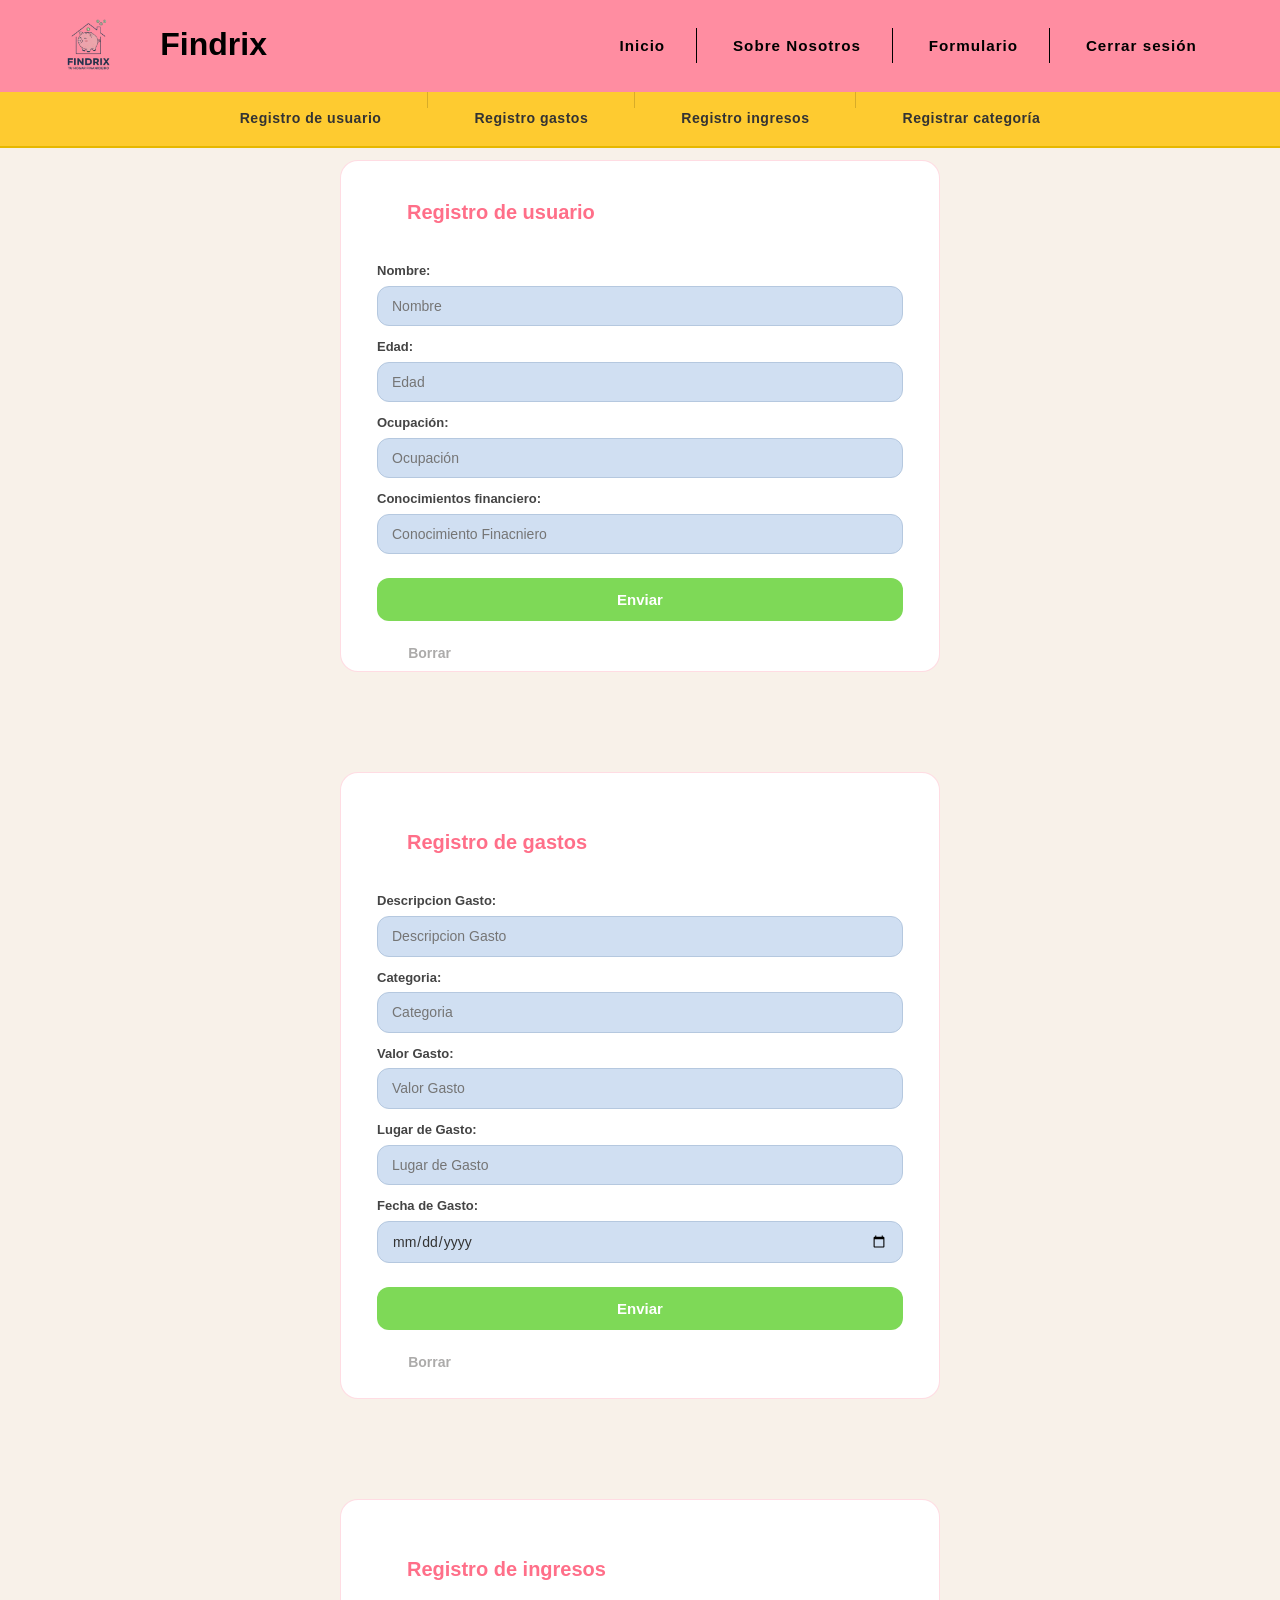
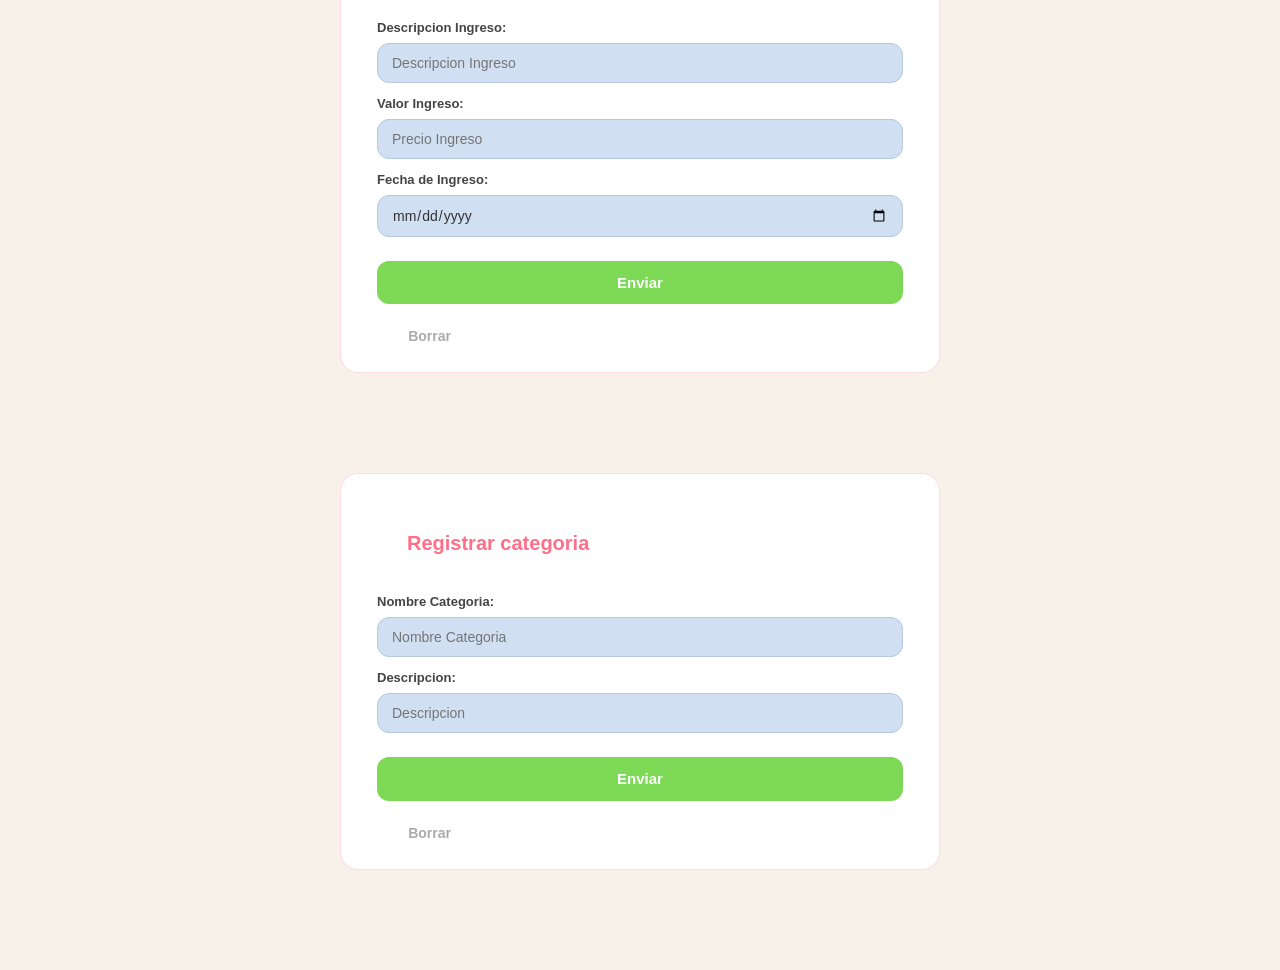
<file: Fontend/Formulario.html>
<!doctype html>
<html lang="es" class="no-js">
  <head>
    <meta charset="UTF-8">
    <title>Formulario</title>
    <link rel="stylesheet" href="estilos/estilos.css">
    <link rel="stylesheet" href="estilos/normalize.css">
    <link rel="shortcut icon" href="img/LogoFindrix.png" type="image/x-icon">
    <meta name="author" content="Findrix">
    <meta name="keywords" content="Findrix">
    <meta name="description" content="Findrix es una plataforma que ayuda a las personas a gestionar sus finanzas personales de manera más eficiente.">
    <script src="js/modernizr.js"></script>
    <script src="js/prefixfree.js"></script>
  </head>
  <body>
    <header>
      <a href="#inicio">
        <div id="logo"><h1>Findrix</h1></div>
      </a>
      <nav>
        <ul>
          <li><a href="Home.html">Inicio</a></li>
          <li><a href="Home.html#nosotros">Sobre Nosotros</a></li>
          <li><a href="Formulario.html">Formulario</a></li>
          <li><a href="#" onclick="cerrarSesion()">Cerrar sesión</a></li>
        </ul>
      </nav>
    </header>
    <nav class="menu">
      <ul>
        <li><a href="#RegistroUsuario">Registro de usuario</a></li>
        <li><a href="#RegistroGastos">Registro gastos</a></li>
        <li><a href="#RegistroIngresos">Registro ingresos</a></li>
        <li><a href="#RegistroCategoria">Registrar categoría</a></li>
      </ul>
    </nav>
    <main id="Formulario">
      <section id="RegistroUsuario">
        <div>
          <form>
            <h2>Registro de usuario</h2>
            <div>
              <div class="formulario">
                <p>Nombre:</p>
                <input type="text" placeholder="Nombre" required autofocus>
                <p>Edad:</p>
                <input type="number" placeholder="Edad" required>
                <p>Ocupación:</p>
                <input type="text" placeholder="Ocupación" required>
                <p>Conocimientos financiero:</p>
                <input list="Conocimiento" name="conocimiento" placeholder="Conocimiento Finacniero" required>
                <datalist id="Conocimiento">
                  <option value="bajo"></option>
                  <option value="basico"></option>
                  <option value="intermedio"></option>
                  <option value="avanzado"></option>
                </datalist>
                <input class="boton" type="submit" value="Enviar">
                <a href="Formulario.html">Borrar</a>
              </div>
            </div>
          </form>
        </div>
      </section>
      <section id="RegistroGastos">
        <div>
          <form>
            <h2>Registro de gastos</h2>
            <div>
              <div class="formulario">
                <p>Descripcion Gasto:</p>
                <input type="text" placeholder="Descripcion Gasto" required>
                <p>Categoria:</p>
                <input list="Categoria" name="Categoria" placeholder="Categoria" required>
                <datalist id="Categoria">
                  <option value="Entrenemiento"></option>
                  <option value="Alimentación"></option>
                  <option value="Transporte"></option>
                  <option value="Salud"></option>
                  <option value="Servicios"></option>
                  <option value="Otros"></option>
                </datalist>
                <p>Valor Gasto:</p>
                <input type="text" placeholder="Valor Gasto" required>
                <p>Lugar de Gasto:</p>
                <input type="text" placeholder="Lugar de Gasto" required>
                <p>Fecha de Gasto:</p>
                <input type="date" id="fechaGasto" name="fechaG" required>
                <input class="boton" type="submit" value="Enviar">
                <a href="Formulario.html">Borrar</a>
              </div>
            </div>
          </form>
        </div>
      </section>
      <section id="RegistroIngresos">
        <div>
          <form>
            <h2>Registro de ingresos</h2>
            <div>
              <div class="formulario">
                <p>Descripcion Ingreso:</p>
                <input type="text" placeholder="Descripcion Ingreso">
                <p>Valor Ingreso:</p>
                <input type="text" placeholder="Precio Ingreso">
                <p>Fecha de Ingreso:</p>
                <input type="date" id="fechaIngreso" name="fechaI">
                <input class="boton" type="submit" value="Enviar">
                <a href="Formulario.html">Borrar</a>
              </div>
            </div>
          </form>
        </div>
      </section>
      <section id="RegistroCategoria">
        <div>
          <form>
            <h2>Registrar categoria</h2>
            <div>
              <div class="formulario">
                <p>Nombre Categoria:</p>
                <input type="text" placeholder="Nombre Categoria">
                <p>Descripcion:</p>
                <input type="text" placeholder="Descripcion">
                <input class="boton" type="submit" value="Enviar">
                <a href="Formulario.html">Borrar</a>
              </div>
            </div>
          </form>
        </div>
      </section>
    </main>
  </body>
</html>
</file>
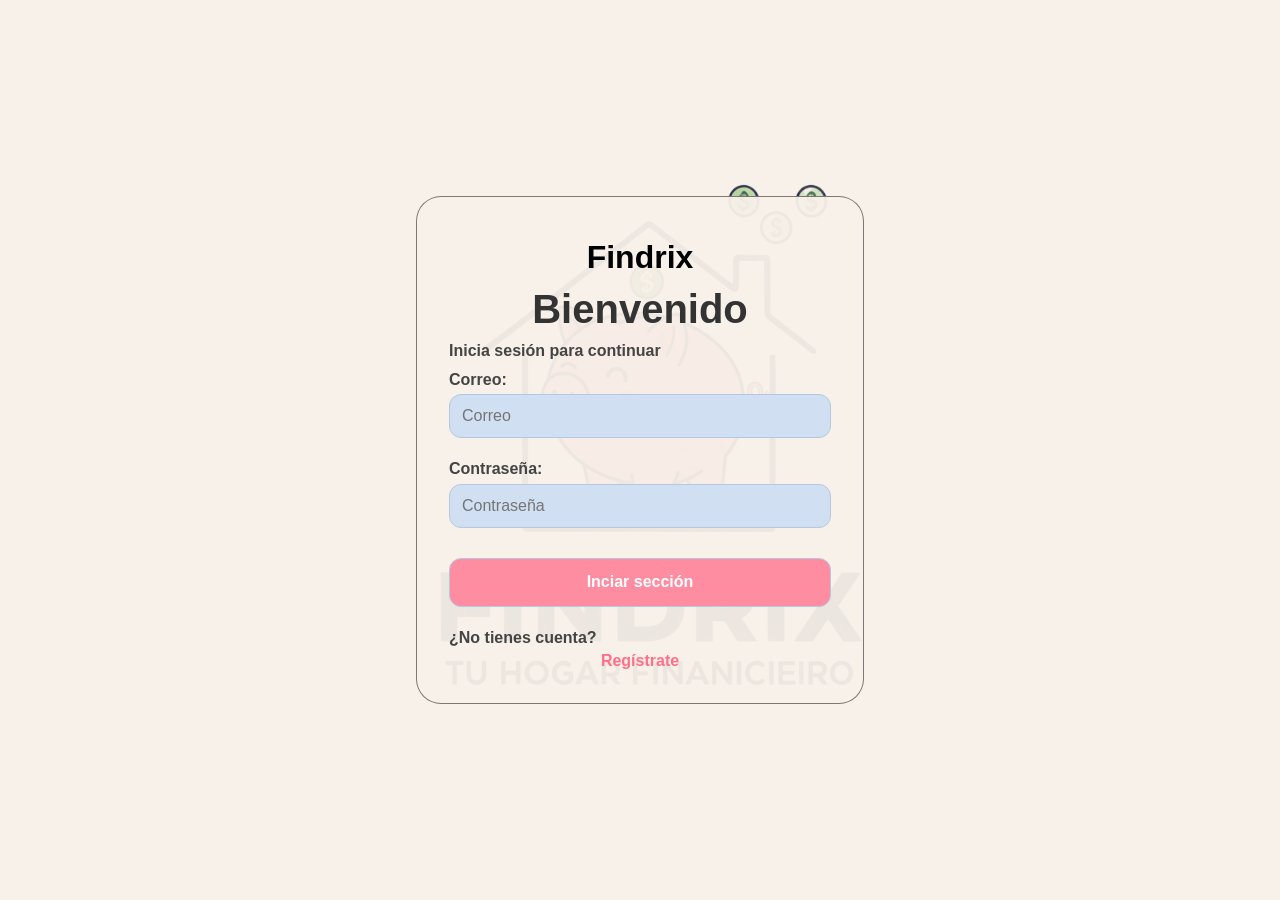
<file: Fontend/Home.html>
<!doctype html>
<html lang="es" class="no-js">
  <head>
    <meta charset="UTF-8">
    <title>Findrix</title>
    <link rel="stylesheet" href="estilos/estilos.css">
    <link rel="stylesheet" href="estilos/normalize.css">
    <link rel="shortcut icon" href="img/LogoFindrix.png" type="image/x-icon">
    <meta name="author" content="Findrix">
    <meta name="keywords" content="Findrix">
    <meta name="description" content="Findrix es una plataforma que ayuda a las personas a gestionar sus finanzas personales de manera más eficiente.">
    <script src="js/modernizr.js"></script>
    <script src="js/prefixfree.js"></script>
    <script>
      if (localStorage.getItem("sesion") !== "activa") {
        window.location.href = "InicioS.html";
      }
      function cerrarSesion() {
        localStorage.removeItem("sesion");
        window.location.href = "InicioS.html";
      }
    </script>
  </head>
  <body>
    <header>
      <a href="#inicio">
        <div id="logo"><h1>Findrix</h1></div>
      </a>
      <nav>
        <ul>
          <li><a href="#index">Inicio</a></li>
          <li><a href="#nosotros">Sobre Nosotros</a></li>
          <li><a href="Formulario.html">Formulario</a></li>
          <li><a href="#" onclick="cerrarSesion()">Cerrar sesión</a></li>
        </ul>
      </nav>
    </header>

    <main>
      <section id="index">
        <h2>Bienvenido a <span>Findrix</span></h2>
        <p>
          Findrix es una plataforma web diseñada para ayudarte a administrar tus finanzas personales de forma sencilla, segura e inteligente. Registra tus ingresos y gastos, organiza tus categorías financieras y obtén información útil sobre tu situación económica en tiempo real.
        </p>
        <p>
          Además, contamos con minijuegos integrados que te ayudaran a interpretar tus movimientos,generar recomendaciones y mejorar tus hábitos de ahorro para alcanzar tus objetivos económicos.
        </p>
        <br>
        <h3>¿Por qué elegir Findrix?</h3>
        <p>
          Nuestro objetivo es brindar una herramienta práctica que permita a cualquier persona tener un mayor control sobre su dinero, facilitando la toma de decisiones financieras mediante estadísticas, reportes y recomendaciones personalizadas.
        </p>
        <br>
        <h3>¿Qué puedes hacer en Findrix?</h3>
        <ul>
          <li>
            <p>Registrar ingresos y gastos.</p>
          </li>
          <li>
            <p>Administrar categorías financieras.</p>
          </li>
          <li>
            <p>Recibir recomendaciones del asistente financiero.</p>
          </li>
          <li>
            <p>Establecer metas de ahorro.</p>
          </li>
          <li>
            <p>Minijuegos interactivos para mejorar tus finanzas</p>
          </li>
        </ul>
      </section>
      <section id="nosotros">
        <h2>Nosotros</h2>
        <h3>¿Quiénes somos?</h3>
        <p>
          Somos un equipo de desarrolladores enfocados en crear soluciones tecnológicas que ayuden a las personas a gestionar mejor sus recursos financieros y mejorar su bienestar económico.
        </p>
        <article>
          <div id="imagen1"></div>
          <h4>Felipe Hernandez</h4>
          <p>Encargado del desarrollo del proyecto</p>
          <div id="imagen2"></div>
          <h4>Yeimy Padilla</h4>
          <p>Encargada del desarrollo del proyecto</p>
          <div id="imagen3"></div>
          <h4>Sebastian Angulo</h4>
          <p>Encargado del desarrollo del proyecto</p>
          <div id="imagen4"></div>
          <h4>Camila Niño</h4>
          <p>Encargada del desarrollo del proyecto</p>
        </article>
        <br>
        <h3>¿Cómo surgimos?</h3>
        <p>
          Findrix nació como una iniciativa para resolver las dificultades que muchas personas tienen al momento de controlar sus gastos y planificar sus finanzas. Nuestro propósito es ofrecer una plataforma accesible, intuitiva y eficiente para el manejo del dinero.
        </p>
      </section>
    </main>
    <footer>&copy; 2026 Findrix</footer>

  </body>
</html>
</file>
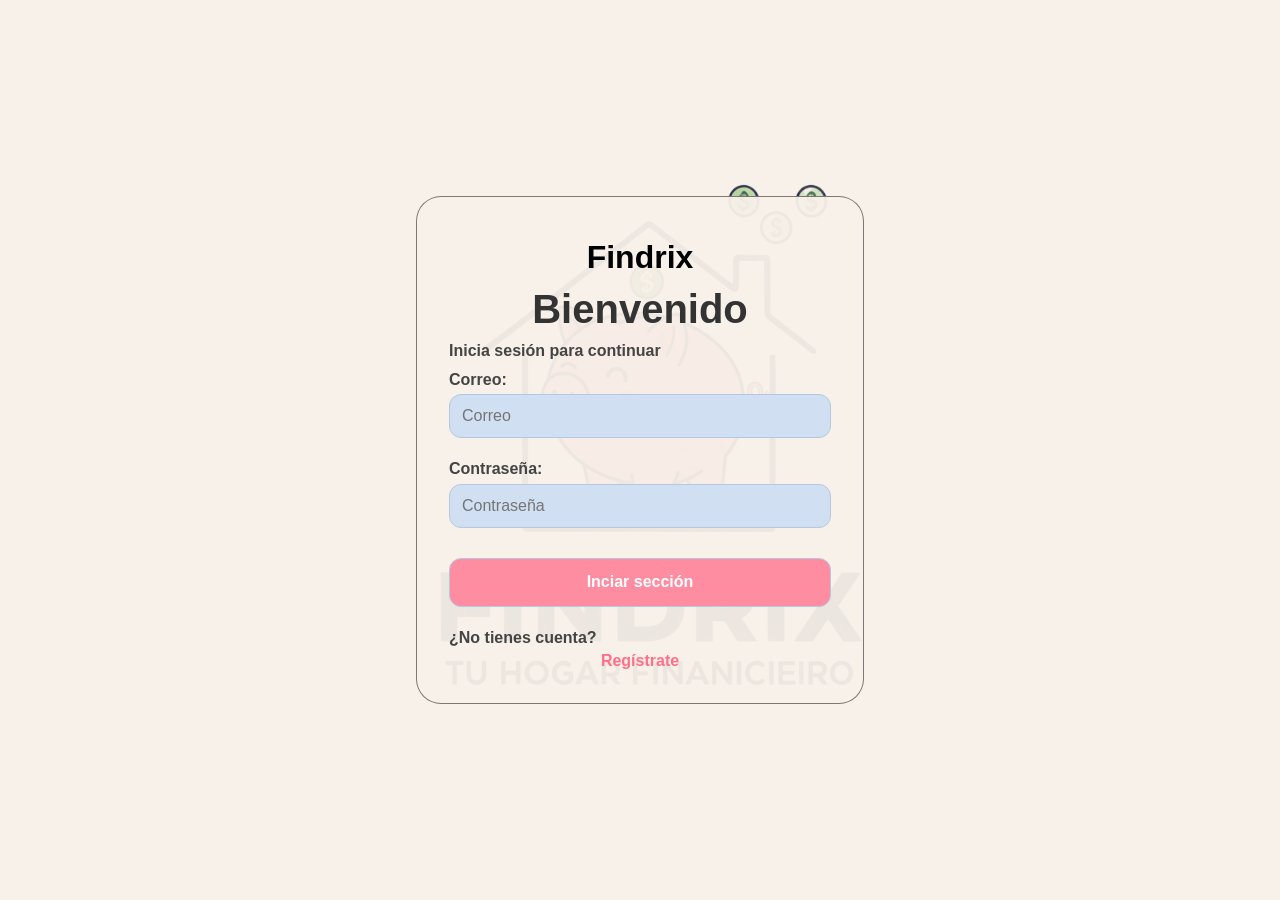
<file: Fontend/InicioS.html>
<!doctype html>
<html lang="es" class="no-js">
  <head>
    <meta charset="UTF-8">
    <title>Inicio de sección</title>
    <link rel="stylesheet" href="estilos/estilos.css">
    <link rel="stylesheet" href="estilos/normalize.css">
    <link rel="shortcut icon" href="img/LogoFindrix.png" type="image/x-icon">
    <meta name="author" content="Findrix">
    <meta name="keywords" content="Findrix">
    <meta name="description" content="Findrix es una plataforma que ayuda a las personas a gestionar sus finanzas personales de manera más eficiente.">
    <script src="js/modernizr.js"></script>
    <script src="js/prefixfree.js"></script>
  </head>
  <body>
    <main>
      <div class="login">
        <div class="formulario-login">
          <h1>Findrix</h1>
          <h2>Bienvenido</h2>
          <p>Inicia sesión para continuar</p>
          <form>
            <p>Correo:</p>
            <input type="email" placeholder="Correo" required autofocus>
            <p>Contraseña:</p>
            <input type="password" placeholder="Contraseña" required>
            <br><br>
            <input class="boton" type="submit" value="Inciar sección">
          </form>
          <div class="NoCuenta">
            <p>¿No tienes cuenta?</p>
            <a href="Registrar.html">Regístrate</a>
          </div>
        </div>
      </div>
    </main>

    <script src="js/Login.js"></script>
  </body>
</html>
</file>
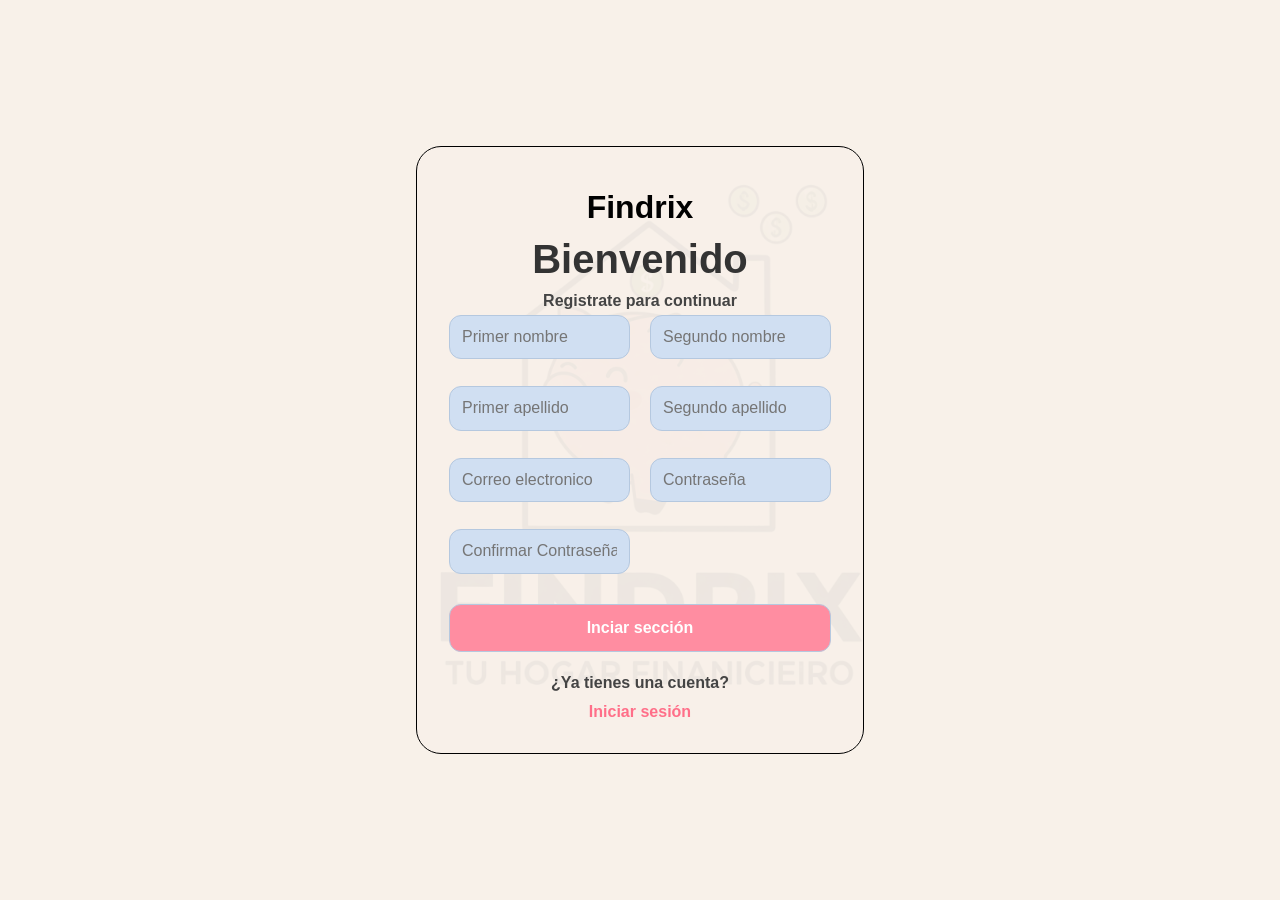
<file: Fontend/Registrar.html>
<!DOCTYPE html>
<html lang="es" class="no-js">
<head>
    <meta charset="UTF-8">
    <title>Registrarse</title>
    <link rel="stylesheet" href="estilos/estilos.css">
    <link rel="stylesheet" href="estilos/normalize.css">
    <link rel="shortcut icon" href="img/LogoFindrix.png" type="image/x-icon">
    <meta name="author" content="Findrix">
    <meta name="keywords" content="Findrix">
    <meta name="description" content="Findrix es una plataforma que ayuda a las personas a gestionar sus finanzas personales de manera más eficiente.">
    <script src="js/modernizr.js"></script>
    <script src="js/prefixfree.js"></script>
</head>
<body>
    
    <main>
        <div class="registrar">
            <div class="formulario-registro">
                <h1>Findrix</h1>
                <h2>Bienvenido</h2>
                <p>Registrate para continuar</p>
                <form>
                    <div id="registrar">
                    <input type="text" placeholder="Primer nombre" required autofocus>
                    <input type="text" placeholder="Segundo nombre" required>
                    <input type="text" placeholder="Primer apellido" required>
                    <input type="text" placeholder="Segundo apellido" required>
                    <input type="email" placeholder="Correo electronico" required>
                    <input type="password" placeholder="Contraseña" required>
                    <input type="password" placeholder="Confirmar Contraseña" required>
                    </div>
                    <br>
                    <input class="boton" type="submit" value="Inciar sección">
                    <p>¿Ya tienes una cuenta?</p>
                    <a href="InicioS.html">Iniciar sesión</a>
                </form>
            </div>
        </div>
    </main>

    <script src="js/registrarse.js"></script>

</body>
</html>
</file>
<file: Fontend/estilos/estilos.css>
*{
  box-sizing: border-box;
}

html body {
  background-color: #f8f1e9;
  height: 100%;
  width: 100%;
}

body {
  font-family: Arial, Helvetica, sans-serif;
  text-align: center;
}

main {
  height: 100%;
}

header {
  background-color: #ff8da1;
  padding: 1em 2em;
  position: fixed;
  width: 100%;
  z-index: 10;
}

nav.menu {
  position: fixed;
  top: 88px;
  left: 0;
  width: 100%;
  background-color: #fecb30;
  border-bottom: 2px solid #e6b800;
  z-index: 9;
  padding: 0 2em;
}

nav.menu ul {
  list-style: none;
  margin: 0;
  padding: 0;
  display: flex;
  justify-content: center;
}

nav.menu ul li {
  border-right: 1px solid rgba(0, 0, 0, 0.15);
  height: 20px;
  align-self: center;
}

nav.menu ul li:last-child {
  border-right: none;
}

nav.menu ul li a {
  display: block;
  padding: 14px 30px;
  color: #333;
  text-decoration: none;
  font-size: 0.88em;
  font-weight: bold;
  letter-spacing: 0.5px;
  transition:
    background 0.2s,
    color 0.2s;
}

nav.menu ul li a:hover {
  background-color: #e6b800;
  color: #fff;
}

#logo {
  background: url(../img/LogoFindrix.png) no-repeat;
  width: 25%;
  background-size: contain;
  float: left;
  height: 2.125rem;
  margin-left: 1.85em;
  height: 60px;
}

nav {
  float: right;
  text-align: right;
  width: 70%;
  height: 60px;
  padding: 1% 20px 0 100px;
}

nav ul {
  padding: 0;
  margin: 0;
  list-style: none;
}

nav ul li {
  display: inline-block;
  padding: 0.5em 1em;
  border-right: 0.03125em solid rgba(0, 0, 0, 1);
}

nav ul li a {
  color: rgba(0, 0, 0, 1);
  padding: 0.5em 1em;
  text-decoration: none;
  font-size: 0.95em;
  font-weight: 500;
  letter-spacing: 1px;
  transition: all 1s;
  font-weight: bold;
}

nav li a:hover,
nav ul li a:active {
  color: rgba(255, 255, 255, 1);
}

nav ul li:nth-last-of-type(1) {
  border-right: none;
}

div h1 {
  color: #000;
  padding: 0;
  margin: 10px;
}

section {
  margin: 0;
  position: relative;
  top: 50%;
  padding: 110px 120px 0px 120px;
}

h2 {
  color: rgba(0, 0, 0, 1);
  font-size: 40px;
  margin: 0;
  position: relative;
  top: 50%;
}

h3 {
  color: rgba(0, 0, 0, 1);
  font-size: 30px;
  margin: 0;
  position: relative;
  top: 50%;
}

article {
  column-count: 4;
  column-gap: 6em;
  padding-top: 0.5em;
}

article #imagen1 {
  background-image: url(../img/imagen1.png);
}

article #imagen2 {
  background-image: url(../img/imagen2.png);
}

article #imagen3 {
  background-image: url(../img/imagen3.png);
}

article #imagen4 {
  background-image: url(../img/imagen4.png);
}

article div {
  background-size: cover;
  border-radius: 50%;
  border: 0.65em solid #ff6f89;
  height: 12rem;
  margin: 0 auto 1.5em;
  width: 12rem;
}

h4 {
  font-family: x;
  font-size: 1.5rem;
  margin: 0.5em 0;
}

#index span:last-child {
  color: #ff6f89;
}

p {
  position: relative;
  text-align: left;
  font-family: "Gill Sans", "Gill Sans MT", Calibri, "Trebuchet MS", sans-serif;
}

.login {
  background: url(../img/LogoFindrix.png) no-repeat 50%;
  background-size: 40%;
  min-height: 100vh;
  display: flex;
  justify-content: center;
  align-items: center;
  flex-direction: column;
}

.formulario-login {
  border: 1px solid rgb(0, 0, 0, 0.5);
  width: 100%;
  max-width: 35%;
  background: rgba(248, 241, 233, 0.95);
  border-radius: 25px;
  padding: 2rem;
}

.formulario-registro {
  border: 1px solid #000;
  width: 100%;
  max-width: 35%;
  background: rgba(248, 241, 233, 0.95);
  border-radius: 25px;
  padding: 2rem;
}

.formulario-login input {
  padding: 14px 5px 20px 50px;
  width: 75%;
  margin-bottom: 0.5px;
  background-color: #d0dff2;
  border-radius: 15px;
  border: 1px solid #ccc;
  outline: none;
}

.formulario-registro input {
  padding: 14px 5px 20px 50px;
  width: 75%;
  margin-bottom: 0.5px;
  background-color: #d0dff2;
  border-radius: 15px;
  border: 1px solid #ccc;
  outline: none;
}

.registrar {
  background: url(../img/LogoFindrix.png) no-repeat 50%;
  background-size: 40%;
  min-height: 100vh;
  display: flex;
  justify-content: center;
  align-items: center;
  flex-direction: column;
}

.formulario-login h2 {
  margin: 10px 0;
  color: #333;
}

.formulario-login p {
  text-align: left;
  margin: 10px 0 5px;
  font-weight: bold;
  color: #444;
}

.formulario-login input {
  padding: 12px;
  width: 100%;
  margin-bottom: 12px;
  background-color: #d0dff2;
  border-radius: 12px;
  border: 1px solid #b5c8df;
}

.formulario-login input:focus {
  border-color: #ff8da1;
  box-shadow: 0 0 8px rgba(255, 141, 161, 0.4);
  transition: 0.3s;
}

.formulario-login input.boton {
  width: 100%;
  padding: 14px;
  background-color: #ff8da1;
  color: white;
  border-radius: 12px;
  cursor: pointer;
  font-size: 16px;
  font-weight: bold;
}

.formulario-login input.boton:hover {
  transition: 0.3s;
  background-color: #ff6f89;
  transform: translateY(-2px);
}

.formulario-registro h2 {
  margin: 10px 0;
  color: #333;
  text-align: center;
  align-items: center;
}

.formulario-registro p {
  text-align: center;
  margin: 10px 0 5px;
  font-weight: bold;
  color: #444;
}

.formulario-registro input {
  padding: 12px;
  width: 100%;
  margin-bottom: 12px;
  background-color: #d0dff2;
  border-radius: 12px;
  border: 1px solid #b5c8df;
}

.formulario-registro input:focus {
  border-color: #ff8da1;
  box-shadow: 0 0 8px rgba(255, 141, 161, 0.4);
  transition: 0.3s;
}

.formulario-registro input.boton {
  width: 100%;
  padding: 14px;
  background-color: #ff8da1;
  color: white;
  border-radius: 12px;
  cursor: pointer;
  font-size: 16px;
  font-weight: bold;
}

.formulario-registro input.boton:hover {
  transition: 0.3s;
  background-color: #ff6f89;
  transform: translateY(-2px);
}

#registrar {
  display: grid;
  grid-template-columns: 1fr 1fr;
  gap: 15px 20px;
}

.NoCuenta,
.registrar form a {
  display: block;
  margin-top: 10px;
  text-align: center;
}

.NoCuenta a,
.registrar form a {
  color: #ff6f89;
  font-weight: bold;
  text-decoration: none;
}

.NoCuenta a:hover,
.registrar form a:hover {
  text-decoration: underline;
}

@media (max-width: 768px) {
  nav {
    width: 100%;
    text-align: center;
    float: none;
  }
  #logo {
    width: 100%;
    float: none;
    margin: auto;
  }
  .formulario-login {
    max-width: 90% !important;
  }
}

footer {
  background-color: rgba(0, 0, 0, 0.6);
  border-top: 0.5em solid #ff6f89;
  color: rgba(255, 255, 255, 1);
  font-size: 0.8rem;
  font-weight: 500;
  padding: 30px 1em;
  text-align: center;
  width: 100%;
}

#RegistroCategoria {
  scroll-margin-top: 175px;
  max-width: 600px;
  margin: 100px auto;
  background: #fff;
  border-radius: 18px;
  border: 0.5px solid rgba(255, 141, 161, 0.3);
  padding: 28px 36px;
}

#RegistroUsuario {
  max-width: 600px;
  scroll-margin-top: 175px;
  margin: auto;
  background: #fff;
  border-radius: 18px;
  border: 0.5px solid rgba(255, 141, 161, 0.3);
  padding: 10px 36px;
}

#RegistroGastos {
  scroll-margin-top: 175px;
  max-width: 600px;
  margin: 100px auto;
  background: #fff;
  border-radius: 18px;
  border: 0.5px solid rgba(255, 141, 161, 0.3);
  padding: 28px 36px;
}

#RegistroIngresos {
  scroll-margin-top: 175px;
  max-width: 600px;
  margin: 100px auto;
  background: #fff;
  border-radius: 18px;
  border: 0.5px solid rgba(255, 141, 161, 0.3);
  padding: 28px 36px;
}

#RegistroUsuario h2 {
  font-size: 20px;
  font-weight: bold;
  color: #ff6f89;
  padding: 10px;
  margin: 20px;
  text-align: left;
}

#RegistroGastos h2 {
  font-size: 20px;
  font-weight: bold;
  color: #ff6f89;
  padding: 10px;
  margin: 20px;
  text-align: left;
}

#RegistroIngresos h2 {
  font-size: 20px;
  font-weight: bold;
  color: #ff6f89;
  padding: 10px;
  margin: 20px;
  text-align: left;
}

#RegistroCategoria h2 {
  font-size: 20px;
  font-weight: bold;
  color: #ff6f89;
  padding: 10px;
  margin: 20px;
  text-align: left;
}

.formulario {
  display: flex;
  flex-direction: column;
  gap: 4px;
}

.formulario p {
  font-size: 13px;
  font-weight: bold;
  color: #444;
  text-align: left;
  margin: 10px 0 3px;
  position: static;
}

.formulario input {
  padding: 11px 14px;
  width: 100%;
  background-color: #d0dff2;
  border-radius: 12px;
  border: 1px solid #b5c8df;
  font-size: 14px;
  outline: none;
  transition:
    border-color 0.25s,
    box-shadow 0.25s;
  color: #333;
}

.formulario input:focus {
  border-color: #28e6ff;
  box-shadow: 0 0 0 3px #2fe0ff54;
}

.formulario input.boton {
  margin-top: 20px;
  padding: 13px 20px;
  background-color: #7ed957;
  color: #fff;
  border: none;
  border-radius: 12px;
  cursor: pointer;
  font-size: 15px;
  font-weight: bold;
  transition: 0.25s, 0.15s;
}

.formulario input.boton:hover {
  background-color: #6bc945;
  transform: translateY(-1px);
}

.formulario a {
  /* display: inline-block; */
  margin-top: 20px;
  display: block;
  justify-content: center;
  width: 20%;
  color: #acabaa;
  font-size: 14px;
  font-weight: bold;
  text-decoration: none;
  transition:
    0.2s,
    color 0.2s;
}

.formulario a:hover {
  color: #775454;
  text-decoration: underline;
}

#RegistroUsuario {
  margin-top: 100px;
}

#Formulario {
  padding-top: 60px; /* header ~88px + nav.menu ~44px + espacio */
}
</file>
